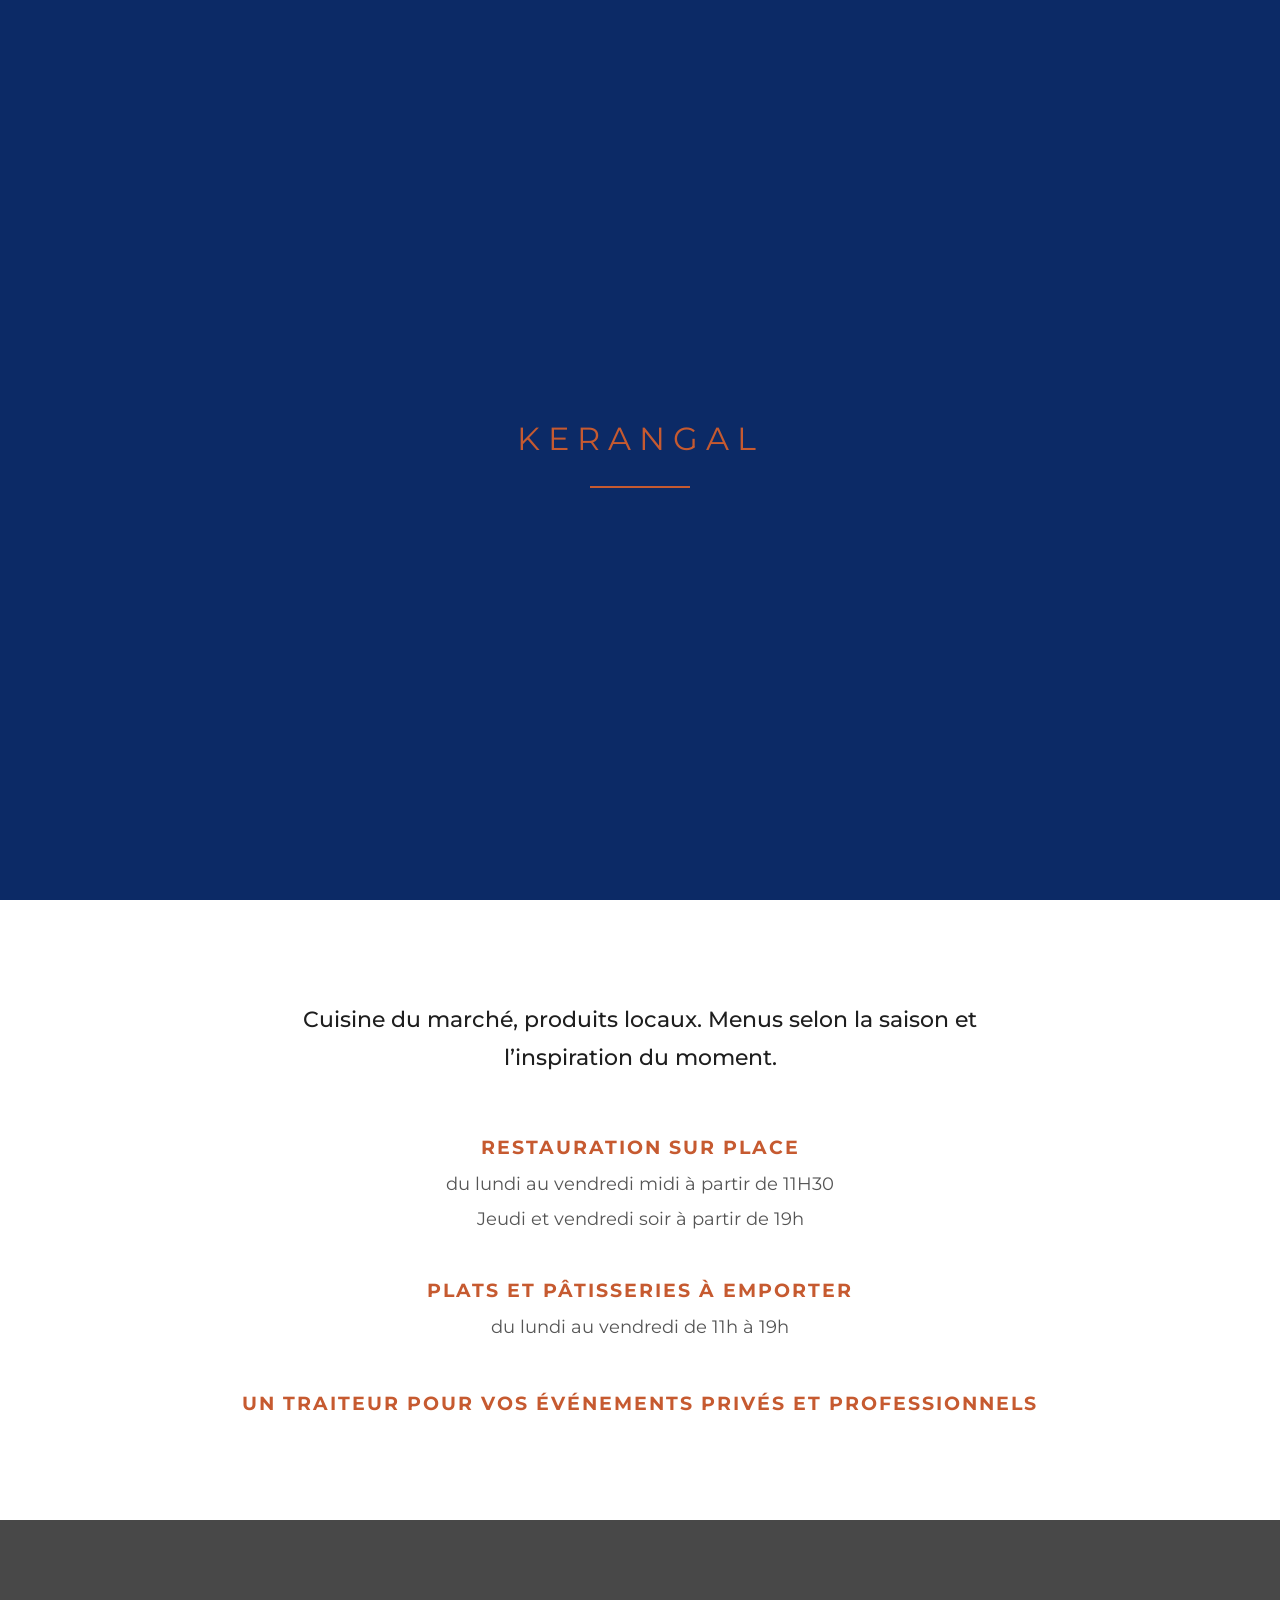
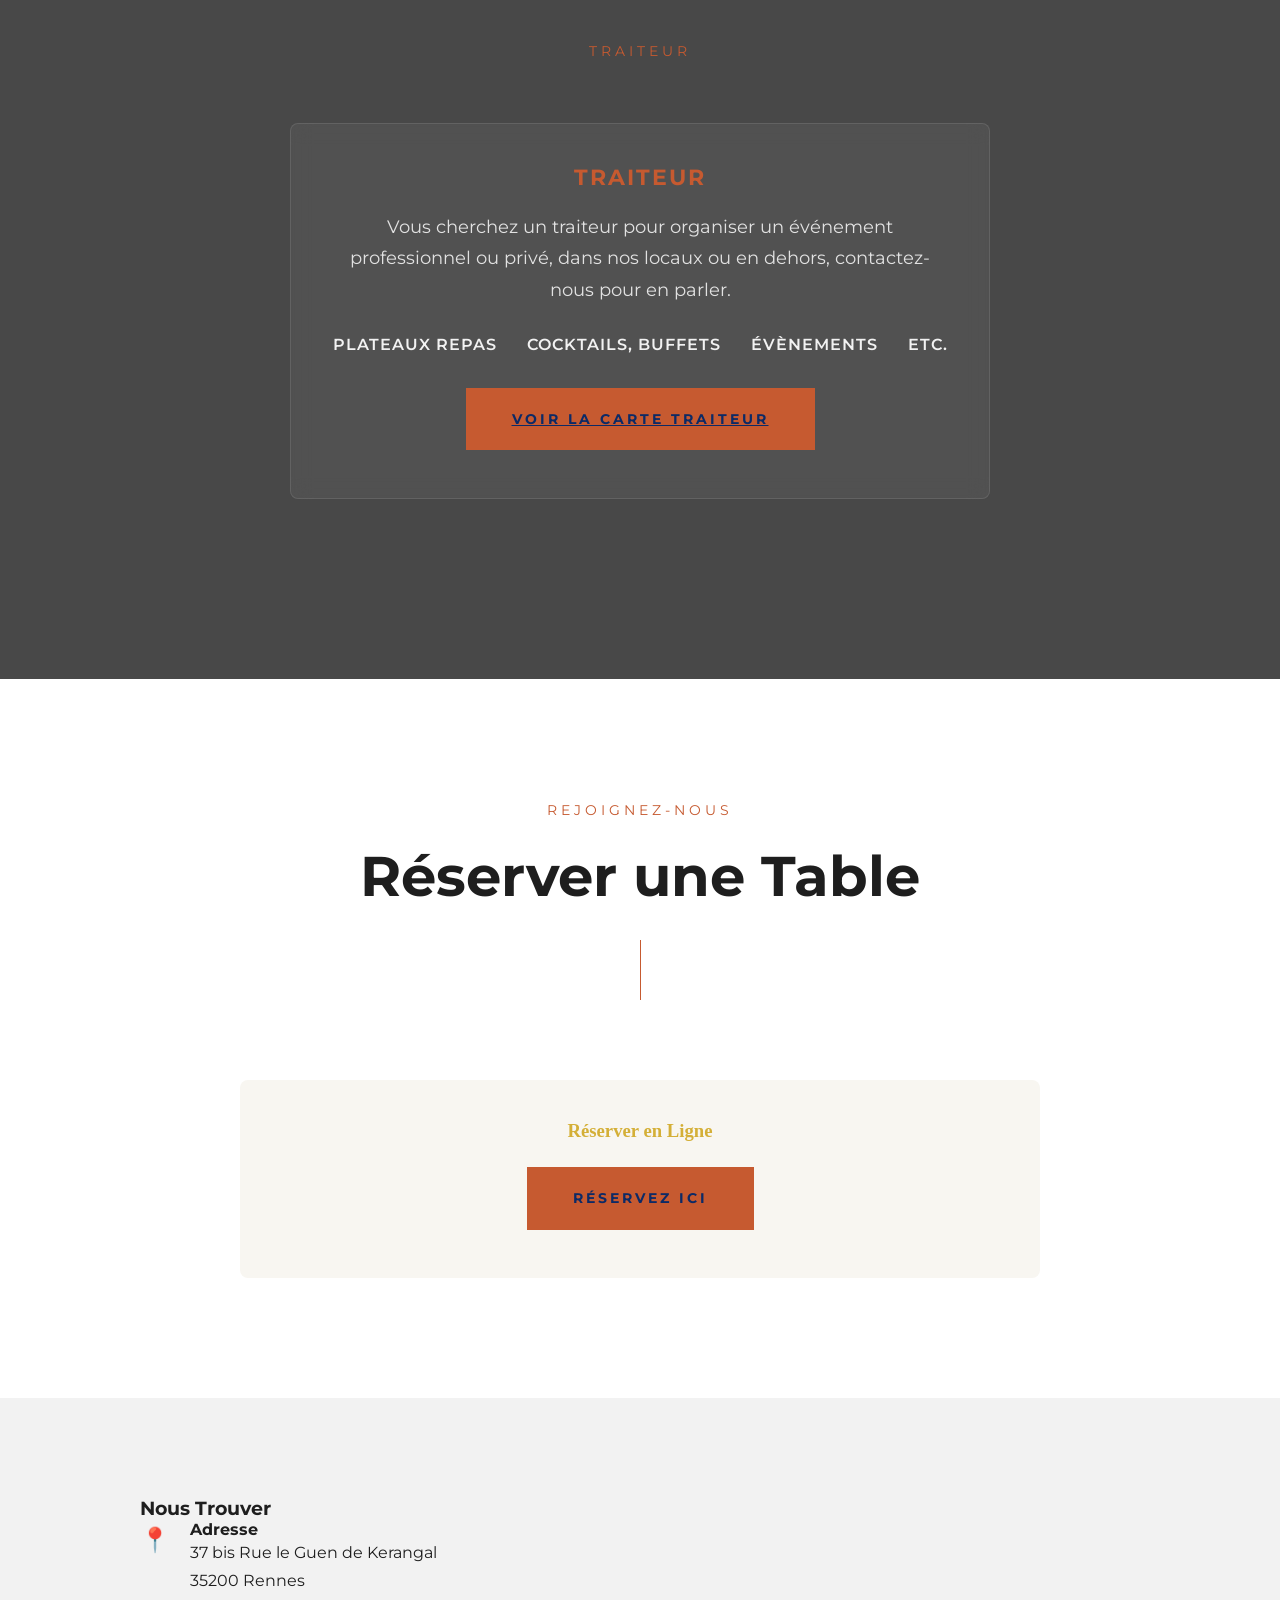
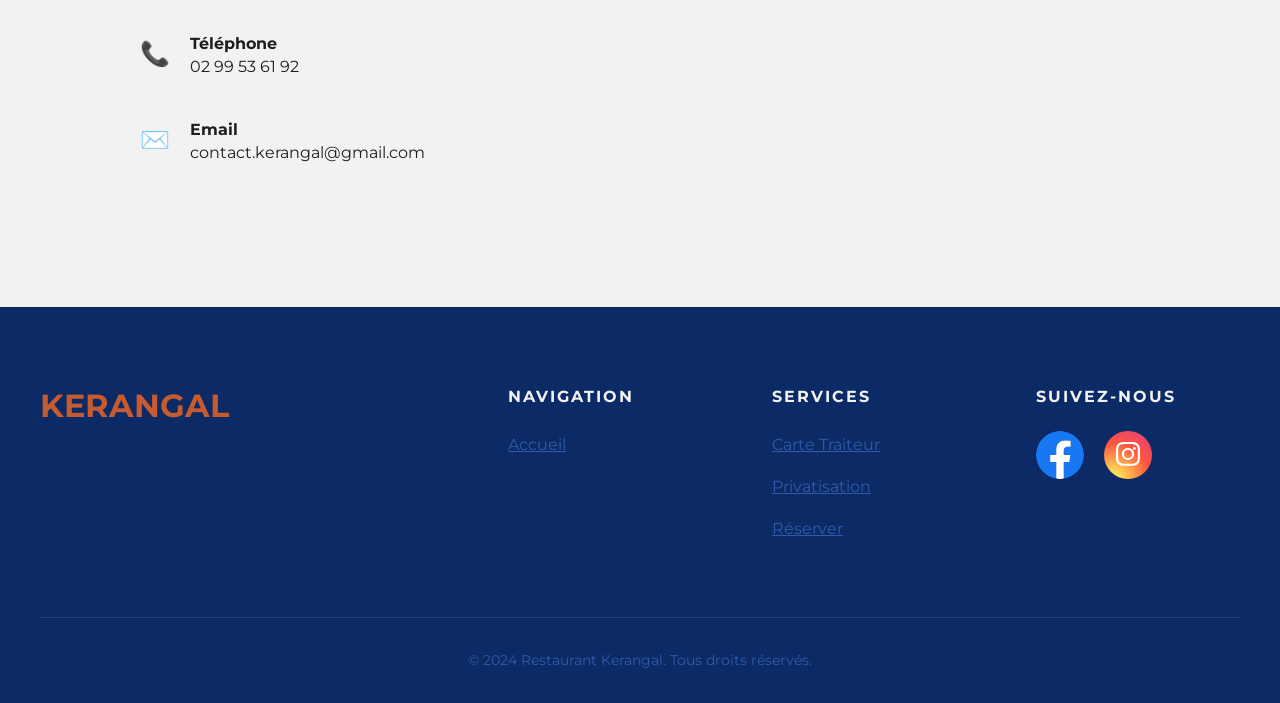
<file: index.html>
<!DOCTYPE html>
<html lang="fr">

<head>
    <meta charset="UTF-8">
    <meta name="viewport" content="width=device-width, initial-scale=1.0">
    <title>Restaurant Kerangal Traiteur</title>
    <link rel="stylesheet" href="css/style.css?v=3">
    <link rel="preconnect" href="https://fonts.googleapis.com">
    <link rel="preconnect" href="https://fonts.gstatic.com" crossorigin>
    <link href="https://fonts.googleapis.com/css2?family=Montserrat:wght@300;400;700&display=swap" rel="stylesheet">
</head>

<body>
    <!-- Preloader -->
    <div class="preloader">
        <div class="loader-content">
            <span class="loader-text">KERANGAL</span>
            <div class="loader-line"></div>
        </div>
    </div>

    <!-- Navigation -->
    <nav class="navbar">
        <div class="container">
            <div class="nav-brand">
                <img src="images/logo.jpg" alt="KERANGAL" class="logo-img">
                <h1 class="logo">KERANGAL</h1>
            </div>
            <button class="nav-toggle" id="navToggle">
                <span></span>
                <span></span>
                <span></span>
            </button>
            <ul class="nav-menu" id="navMenu">
                <li><a href="#accueil">Restaurant</a></li>
                <li><a href="#privatiser">Traiteur</a></li>
                <li><a href="carte-traiteur.html">Carte Traiteur</a></li>
                <li><a href="#reservation" class="nav-cta">Réserver</a></li>
            </ul>
        </div>
    </nav>

    <!-- Hero Section -->
    <section id="accueil" class="hero">
        <div class="hero-overlay"></div>
        <div class="hero-content">
            <h1 class="hero-title">Restaurant Kerangal</h1>
            <div class="hero-contact-info">
                <a href="https://www.instagram.com/kerangal.restaurant/" target="_blank"
                    class="hero-social-link">Instagram</a>
                <span class="separator">|</span>
                <a href="mailto:contact.kerangal@gmail.com" class="hero-contact-link">contact.kerangal@gmail.com</a>
                <span class="separator">|</span>
                <a href="tel:0299536192" class="hero-contact-link">02 99 53 61 92</a>
            </div>
            <a href="#reservation" class="btn btn-primary">Réserver une Table</a>
        </div>
        <div class="hero-scroll">
            <span>Découvrir</span>
            <div class="scroll-icon"></div>
        </div>
    </section>

    <!-- Hours Section -->
    <!-- New Info Section -->
    <section class="info-section">
        <div class="container">
            <div class="info-content">
                <p class="info-lead">Cuisine du marché, produits locaux. Menus selon la saison et l’inspiration du
                    moment.</p>

                <div class="info-block">
                    <h3>Restauration sur place</h3>
                    <p>du lundi au vendredi midi à partir de 11H30</p>
                    <p>Jeudi et vendredi soir à partir de 19h</p>
                </div>

                <div class="info-block">
                    <h3>Plats et pâtisseries à emporter</h3>
                    <p>du lundi au vendredi de 11h à 19h</p>
                </div>

                <p class="info-footer">Un traiteur pour vos événements privés et professionnels</p>
            </div>
        </div>
    </section>



    <!-- Privatization Section -->
    <section id="privatiser" class="privatization">
        <div class="privatization-overlay"></div>
        <div class="container">
            <div class="privatization-content">
                <span class="section-subtitle">Traiteur</span>
                <div class="event-options single">
                    <div class="event-option">
                        <h3>Traiteur</h3>
                        <p>Vous cherchez un traiteur pour organiser un événement professionnel ou privé, dans nos locaux
                            ou en dehors, contactez-nous pour en parler.</p>
                        <ul class="traiteur-list">
                            <li>Plateaux repas</li>
                            <li>Cocktails, buffets</li>
                            <li>Évènements</li>
                            <li>Etc.</li>
                        </ul>
                        <a href="carte-traiteur.html" class="btn btn-primary"
                            style="margin-top: 30px;">Voir la carte traiteur</a>
                    </div>
                </div>
            </div>
        </div>
    </section>

    <!-- Reservation Section -->
    <section id="reservation" class="reservation">
        <div class="container">
            <div class="section-header">
                <span class="section-subtitle">Rejoignez-nous</span>
                <h2 class="section-title">Réserver une Table</h2>
                <div class="section-divider"></div>
            </div>
            <div class="reservation-content">
                <div class="reservation-message"
                    style="text-align: center; padding: 40px; background: #f8f6f1; border-radius: 8px;">
                    <h3 style="color: #d4af37; font-family: 'Playfair Display', serif; margin-bottom: 25px;">Réserver en Ligne</h3>
                    <div>
                        <a href="https://reservation.laddition.com/booking/restauranttraiteurkerangal1" target="_blank" class="btn btn-primary" style="text-decoration: none;">Réservez ici</a>
                    </div>
                </div>
            </div>
        </div>
    </section>

    <!-- Contact Section -->
    <section class="contact">
        <div class="container">
            <div class="contact-grid">
                <div class="contact-info">
                    <h3>Nous Trouver</h3>
                    <div class="contact-item">
                        <div class="contact-icon">📍</div>
                        <div>
                            <h4>Adresse</h4>
                            <p>37 bis Rue le Guen de Kerangal<br>35200 Rennes</p>
                        </div>
                    </div>
                    <div class="contact-item">
                        <div class="contact-icon">📞</div>
                        <div>
                            <h4>Téléphone</h4>
                            <p>02 99 53 61 92</p>
                        </div>
                    </div>
                    <div class="contact-item">
                        <div class="contact-icon">✉️</div>
                        <div>
                            <h4>Email</h4>
                            <p>contact.kerangal@gmail.com</p>
                        </div>
                    </div>
                </div>
                <div class="contact-map">
                    <iframe
                        src="https://maps.google.com/maps?q=37+bis+Rue+le+Guen+de+Kerangal,+35200+Rennes&t=&z=15&ie=UTF8&iwloc=&output=embed"
                        width="100%" height="100%" style="border:0;" allowfullscreen="" loading="lazy"
                        referrerpolicy="no-referrer-when-downgrade"></iframe>
                </div>
            </div>
        </div>
    </section>

    <!-- Footer -->
    <footer class="footer">
        <div class="container">
            <div class="footer-content">
                <div class="footer-section">
                    <h3>KERANGAL</h3>

                </div>
                <div class="footer-section">
                    <h4>Navigation</h4>
                    <ul>
                        <li><a href="#accueil">Accueil</a></li>
                    </ul>
                </div>
                <div class="footer-section">
                    <h4>Services</h4>
                    <ul>
                        <li><a href="carte-traiteur.html">Carte Traiteur</a></li>
                        <li><a href="#privatiser">Privatisation</a></li>
                        <li><a href="#reservation">Réserver</a></li>
                    </ul>
                </div>
                <div class="footer-section">
                    <h4>Suivez-nous</h4>
                    <div class="social-links">
                        <a href="https://www.facebook.com/profile.php?id=61586455091012" target="_blank" rel="noopener" aria-label="Facebook" class="social-link-real">
                            <svg xmlns="http://www.w3.org/2000/svg" width="48" height="48" viewBox="0 0 48 48">
                                <path fill="#1877F2" d="M48 24C48 10.745 37.255 0 24 0S0 10.745 0 24c0 11.979 8.776 21.908 20.25 23.708V30.938h-6.094V24h6.094v-5.288c0-6.014 3.583-9.337 9.065-9.337 2.625 0 5.372.469 5.372.469v5.906h-3.026c-2.981 0-3.912 1.85-3.912 3.75V24h6.656l-1.064 6.938h-5.592v16.77C39.224 45.908 48 35.979 48 24z"/>
                                <path fill="#FFFFFF" d="M33.34 30.938 34.406 24h-6.656v-4.5c0-1.9.931-3.75 3.912-3.75h3.026v-5.906s-2.747-.469-5.372-.469c-5.482 0-9.065 3.323-9.065 9.337V24h-6.094v6.938h6.094v16.77a24.222 24.222 0 0 0 7.5 0V30.938h5.592z"/>
                            </svg>
                        </a>
                        <a href="https://www.instagram.com/kerangal.restaurant.traiteur/" target="_blank" rel="noopener" aria-label="Instagram" class="social-link-real">
                            <svg xmlns="http://www.w3.org/2000/svg" width="48" height="48" viewBox="0 0 48 48">
                                <defs>
                                    <radialGradient id="igGradient" cx="20%" cy="100%" r="150%">
                                        <stop offset="0%" stop-color="#FFDD55"/>
                                        <stop offset="10%" stop-color="#FFDD55"/>
                                        <stop offset="50%" stop-color="#FF543E"/>
                                        <stop offset="100%" stop-color="#C837AB"/>
                                    </radialGradient>
                                </defs>
                                <rect width="48" height="48" rx="13" fill="url(#igGradient)"/>
                                <path fill="#FFFFFF"
                                    d="M24 13.081c3.204 0 3.584.013 4.85.07 3.252.148 4.771 1.691 4.919 4.919.058 1.265.069 1.645.069 4.849 0 3.205-.012 3.584-.069 4.849-.149 3.225-1.664 4.771-4.919 4.919-1.266.058-1.645.07-4.85.07-3.204 0-3.584-.012-4.849-.07-3.259-.149-4.771-1.699-4.919-4.92-.058-1.265-.07-1.644-.07-4.849 0-3.204.013-3.583.07-4.849.149-3.227 1.664-4.771 4.919-4.919 1.266-.057 1.645-.069 4.849-.069zM24 10.918c-3.259 0-3.667.014-4.947.072-4.358.2-6.78 2.618-6.98 6.98-.059 1.281-.073 1.689-.073 4.948 0 3.259.014 3.668.072 4.948.2 4.358 2.618 6.78 6.98 6.98 1.281.058 1.689.072 4.948.072 3.259 0 3.668-.014 4.948-.072 4.354-.2 6.782-2.618 6.979-6.98.059-1.28.073-1.689.073-4.948 0-3.259-.014-3.667-.072-4.947-.196-4.354-2.617-6.78-6.979-6.98-1.281-.059-1.69-.073-4.949-.073zm0 5.838a6.162 6.162 0 1 0 0 12.324 6.162 6.162 0 0 0 0-12.324zM24 27a4 4 0 1 1 0-8 4 4 0 0 1 0 8zm6.406-11.006a1.44 1.44 0 1 0 0 2.88 1.44 1.44 0 0 0 0-2.88z"/>
                            </svg>
                        </a>
                    </div>
                </div>
            </div>
            <div class="footer-bottom">
                <p>&copy; 2024 Restaurant Kerangal. Tous droits réservés.</p>
            </div>
        </div>
    </footer>

    <script src="js/script.js"></script>
</body>

</html>
</file>
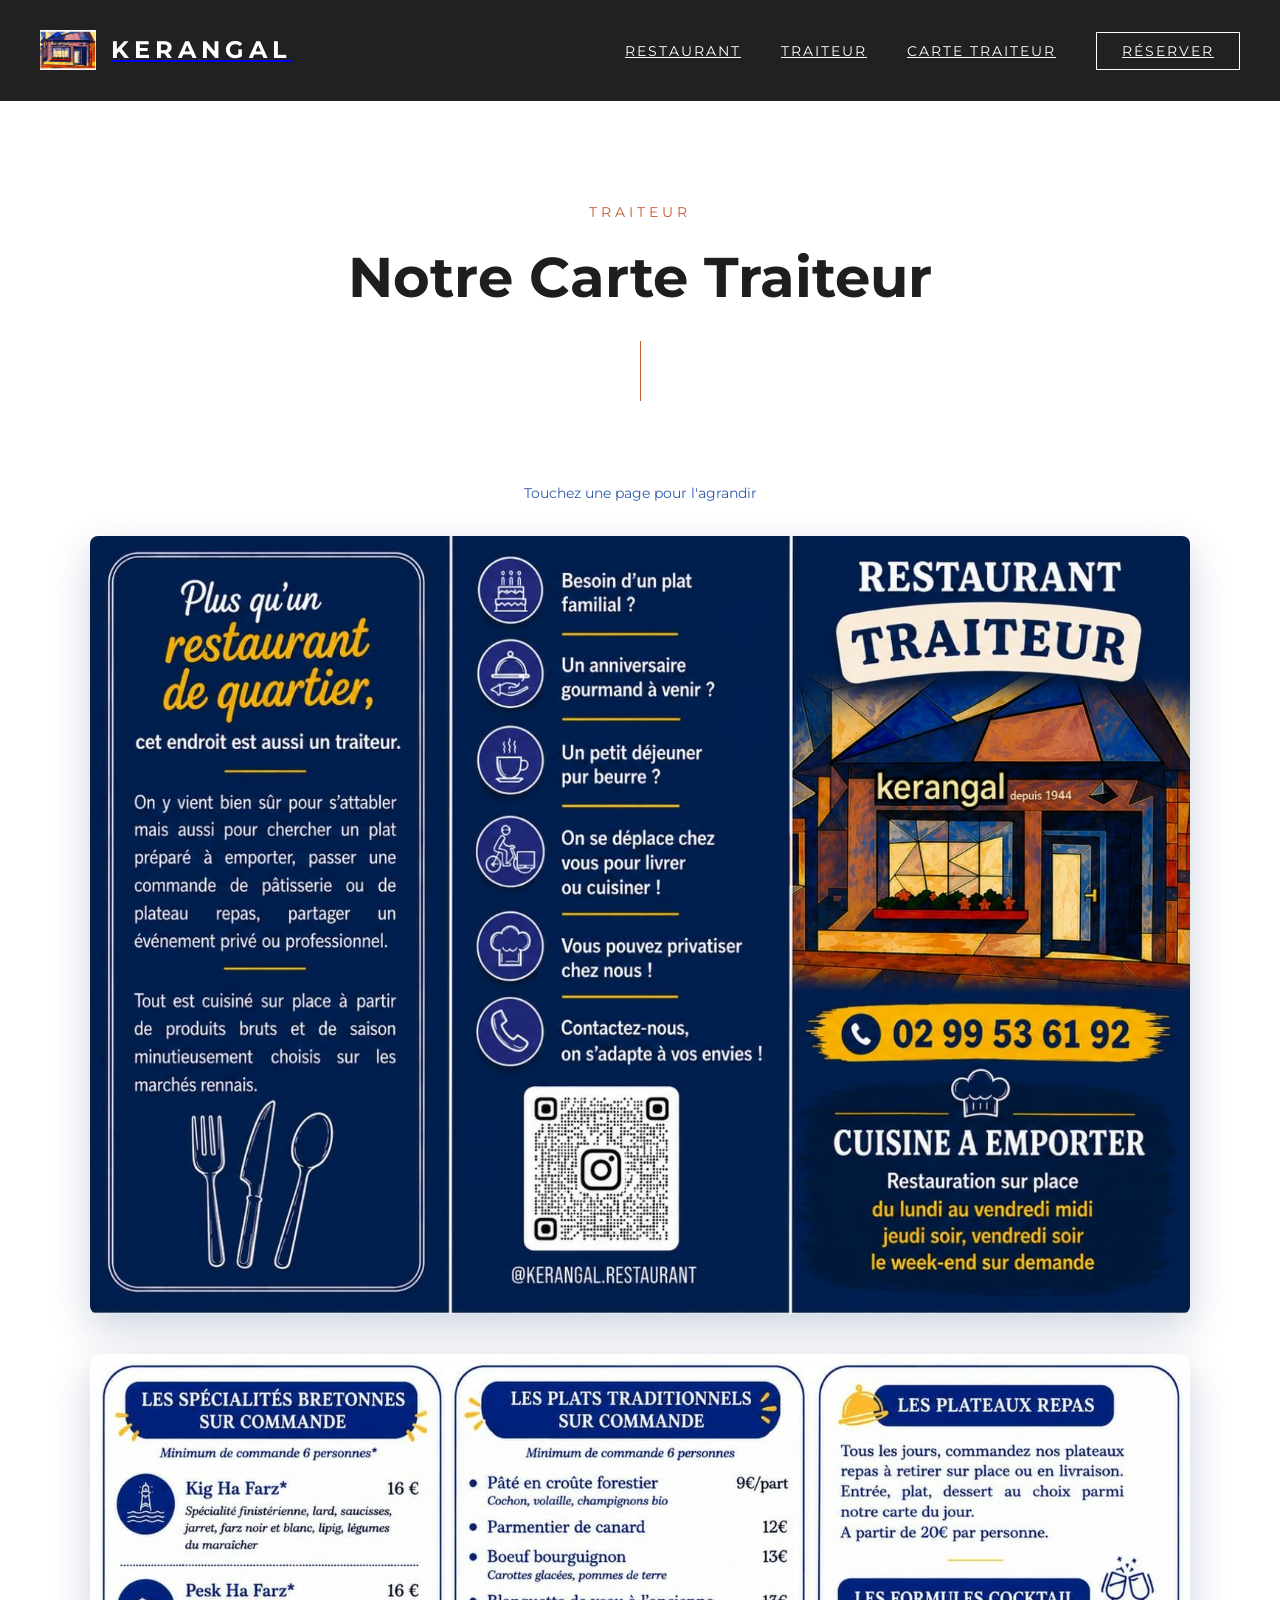
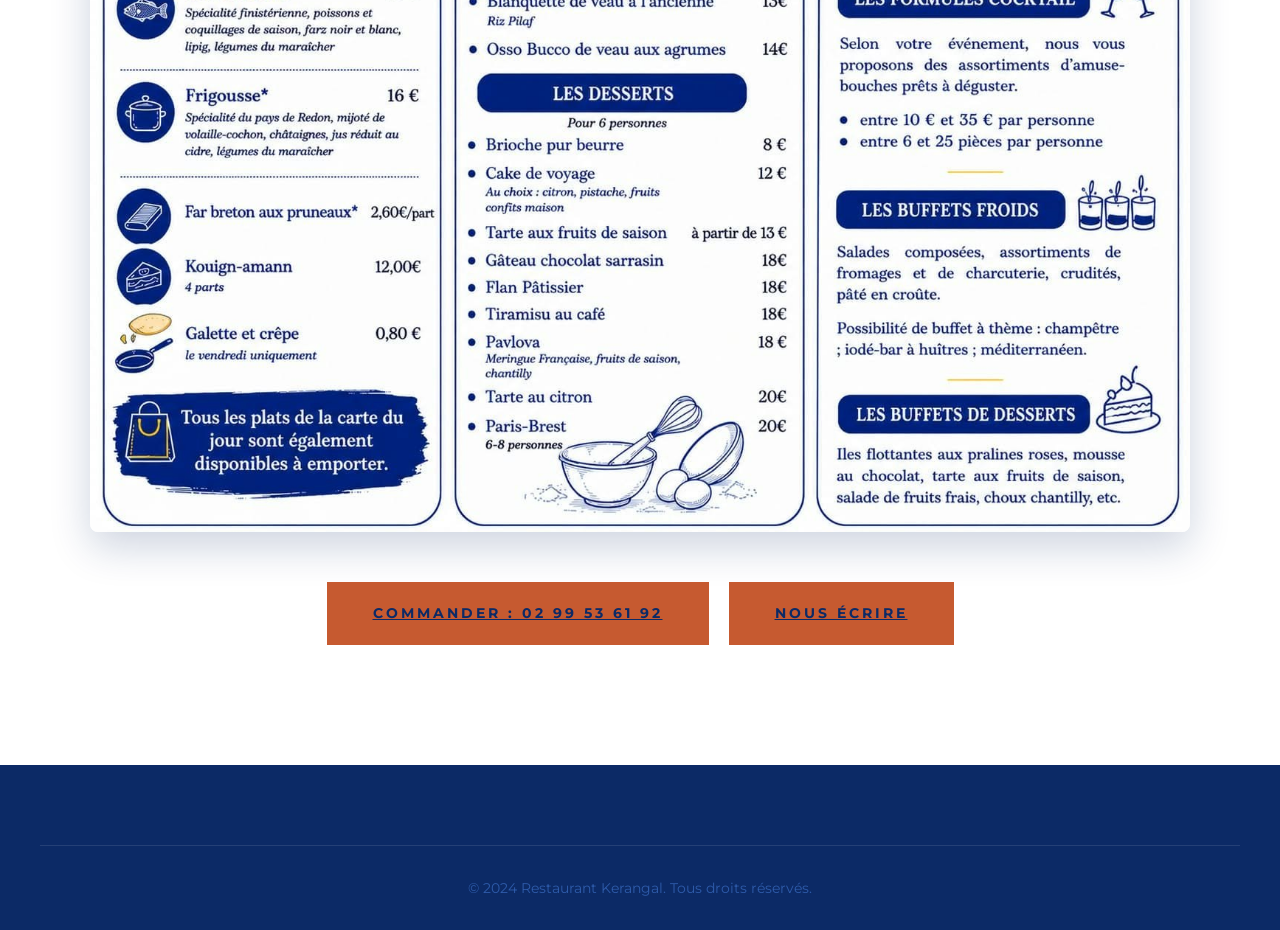
<file: carte-traiteur.html>
<!DOCTYPE html>
<html lang="fr">

<head>
    <meta charset="UTF-8">
    <meta name="viewport" content="width=device-width, initial-scale=1.0">
    <title>Carte Traiteur - Restaurant Kerangal</title>
    <link rel="stylesheet" href="css/style.css?v=3">
    <link rel="preconnect" href="https://fonts.googleapis.com">
    <link rel="preconnect" href="https://fonts.gstatic.com" crossorigin>
    <link href="https://fonts.googleapis.com/css2?family=Montserrat:wght@300;400;700&display=swap" rel="stylesheet">
    <style>
        .carte-pages {
            display: flex;
            flex-direction: column;
            gap: 40px;
            max-width: 1100px;
            margin: 0 auto;
        }

        .carte-pages a {
            display: block;
        }

        .carte-pages img {
            width: 100%;
            height: auto;
            display: block;
            border-radius: 8px;
            box-shadow: 0 15px 40px rgba(12, 42, 102, 0.2);
        }

        .carte-hint {
            text-align: center;
            color: var(--text-gray);
            font-size: 0.9rem;
            margin-bottom: 30px;
        }

        .carte-actions {
            text-align: center;
            margin-top: 50px;
            display: flex;
            gap: 20px;
            justify-content: center;
            flex-wrap: wrap;
        }
    </style>
</head>

<body>
    <!-- Navigation -->
    <nav class="navbar" style="background: rgba(10, 10, 10, 0.9); position: relative;">
        <div class="container">
            <a href="index.html" class="nav-brand">
                <img src="images/logo.jpg" alt="KERANGAL" class="logo-img">
                <span class="logo">KERANGAL</span>
            </a>
            <button class="nav-toggle" id="navToggle" aria-label="Menu">
                <span></span>
                <span></span>
                <span></span>
            </button>
            <ul class="nav-menu" id="navMenu">
                <li><a href="index.html">Restaurant</a></li>
                <li><a href="index.html#privatiser">Traiteur</a></li>
                <li><a href="carte-traiteur.html">Carte Traiteur</a></li>
                <li><a href="index.html#reservation" class="nav-cta">Réserver</a></li>
            </ul>
        </div>
    </nav>

    <!-- Carte Traiteur -->
    <section class="reservation" style="padding-top: 100px;">
        <div class="container">
            <div class="section-header">
                <span class="section-subtitle">Traiteur</span>
                <h2 class="section-title">Notre Carte Traiteur</h2>
                <div class="section-divider"></div>
            </div>
            <p class="carte-hint">Touchez une page pour l'agrandir</p>
            <div class="carte-pages">
                <a href="images/carte_traiteur_1.jpg" target="_blank" rel="noopener">
                    <img src="images/carte_traiteur_1.jpg"
                        alt="Restaurant Kerangal Traiteur : cuisine à emporter, plats familiaux, anniversaires, petits déjeuners, livraison et privatisation. Tél. 02 99 53 61 92">
                </a>
                <a href="images/carte_traiteur_2.jpg" target="_blank" rel="noopener">
                    <img src="images/carte_traiteur_2.jpg"
                        alt="Carte traiteur : spécialités bretonnes, plats traditionnels, desserts, plateaux repas, formules cocktail, buffets froids et buffets de desserts"
                        loading="lazy">
                </a>
            </div>
            <div class="carte-actions">
                <a href="tel:0299536192" class="btn btn-primary">Commander : 02 99 53 61 92</a>
                <a href="mailto:contact.kerangal@gmail.com" class="btn btn-primary">Nous écrire</a>
            </div>
        </div>
    </section>

    <!-- Footer -->
    <footer class="footer">
        <div class="container">
            <div class="footer-bottom">
                <p>&copy; 2024 Restaurant Kerangal. Tous droits réservés.</p>
            </div>
        </div>
    </footer>

    <script src="js/script.js"></script>
</body>

</html>
</file>
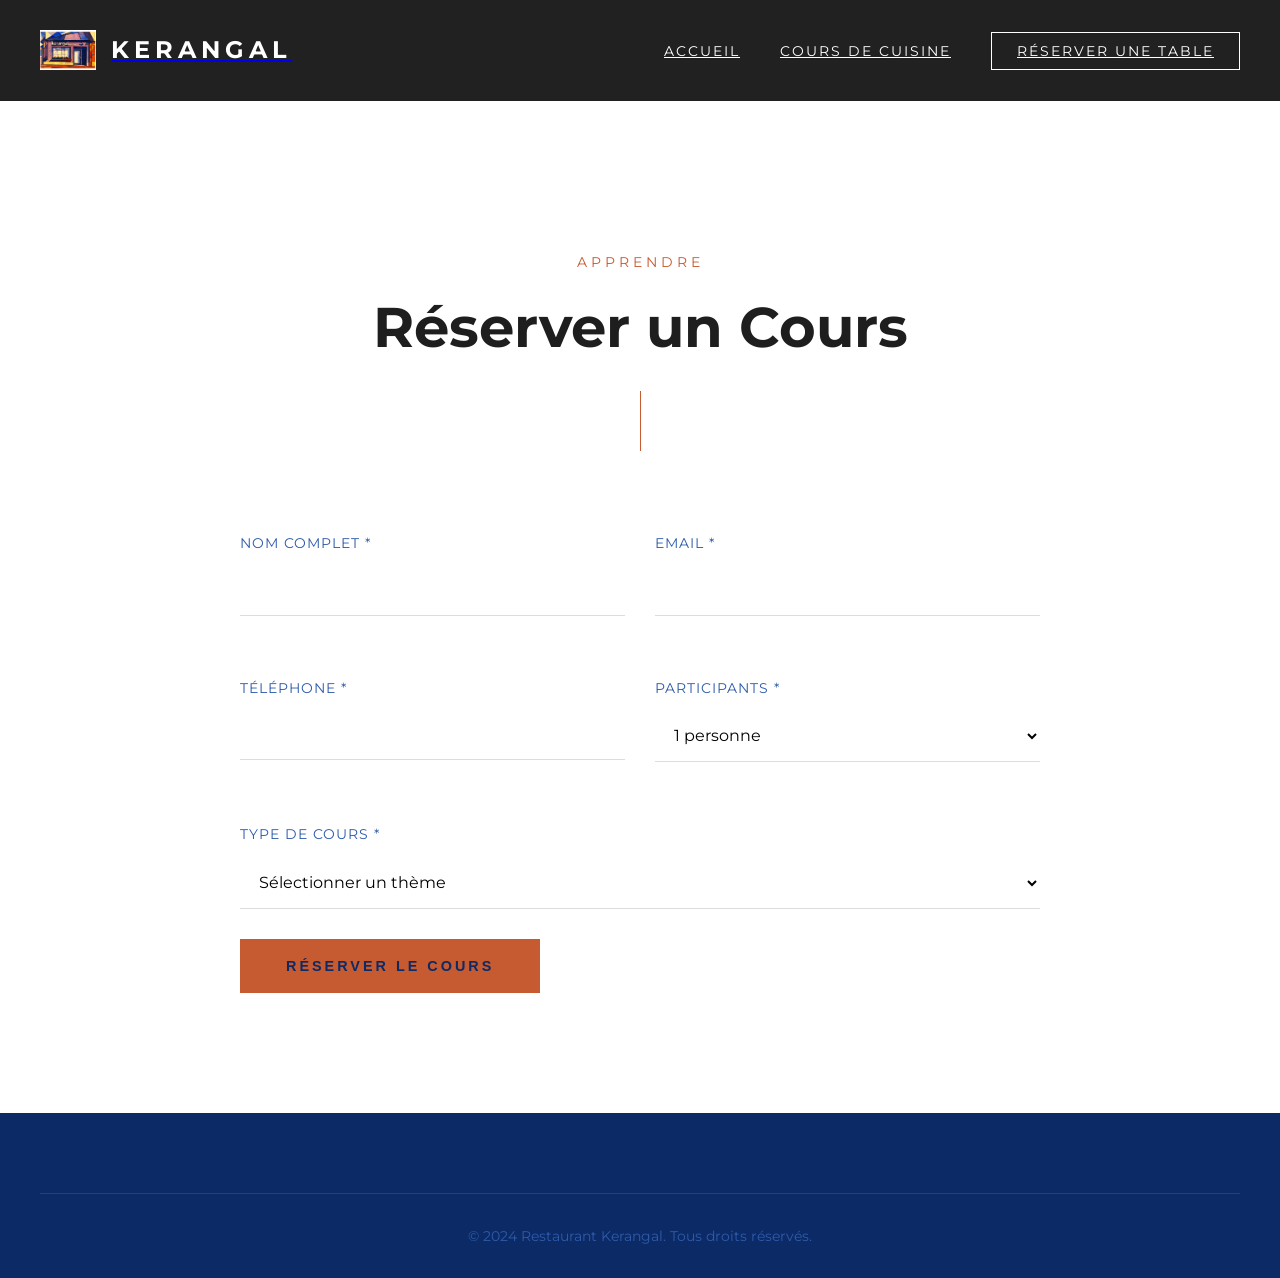
<file: cours.html>
<!DOCTYPE html>
<html lang="fr">

<head>
    <meta charset="UTF-8">
    <meta name="viewport" content="width=device-width, initial-scale=1.0">
    <title>Réserver un Cours - Restaurant Kerangal</title>
    <link rel="stylesheet" href="css/style.css?v=2">
    <link rel="preconnect" href="https://fonts.googleapis.com">
    <link rel="preconnect" href="https://fonts.gstatic.com" crossorigin>
    <link href="https://fonts.googleapis.com/css2?family=Montserrat:wght@300;400;700&display=swap" rel="stylesheet">
    <link href="https://fonts.googleapis.com/css2?family=Playfair+Display:ital,wght@0,400;0,700;1,400&display=swap"
        rel="stylesheet">
</head>

<body>
    <!-- Navigation -->
    <nav class="navbar" style="background: rgba(10, 10, 10, 0.9); position: relative;">
        <div class="container">
            <a href="index.html" class="nav-brand">
                <img src="images/logo.jpg" alt="KERANGAL" class="logo-img">
                <span class="logo">KERANGAL</span>
            </a>
            <ul class="nav-menu" id="navMenu">
                <li><a href="index.html">Accueil</a></li>
                <li><a href="index.html#cours">Cours de Cuisine</a></li>
                <li><a href="index.html#reservation" class="nav-cta">Réserver une Table</a></li>
            </ul>
            <button class="nav-toggle" id="navToggle" aria-label="Menu">
                <span></span>
                <span></span>
                <span></span>
            </button>
        </div>
    </nav>

    <!-- Cours Section -->
    <section class="reservation" style="padding-top: 150px; min-height: 100vh;">
        <div class="container">
            <div class="section-header">
                <span class="section-subtitle">Apprendre</span>
                <h2 class="section-title">Réserver un Cours</h2>
                <div class="section-divider"></div>
            </div>
            <div class="reservation-content">
                <form class="reservation-form" id="coursForm">
                    <div class="form-row">
                        <div class="form-group">
                            <label for="cours-name">Nom Complet *</label>
                            <input type="text" id="cours-name" name="name" required>
                        </div>
                        <div class="form-group">
                            <label for="cours-email">Email *</label>
                            <input type="email" id="cours-email" name="email" required>
                        </div>
                    </div>
                    <div class="form-row">
                        <div class="form-group">
                            <label for="cours-phone">Téléphone *</label>
                            <input type="tel" id="cours-phone" name="phone" required>
                        </div>
                        <div class="form-group">
                            <label for="cours-participants">Participants *</label>
                            <select id="cours-participants" name="participants" required>
                                <option value="1">1 personne</option>
                                <option value="2">2 personnes</option>
                                <option value="3">3 personnes</option>
                                <option value="4">4 personnes</option>
                            </select>
                        </div>
                    </div>
                    <div class="form-group">
                        <label for="cours-type">Type de Cours *</label>
                        <select id="cours-type" name="type" required>
                            <option value="">Sélectionner un thème</option>
                            <option value="patisserie">Pâtisserie Française</option>
                            <option value="saison">Cuisine de Saison</option>
                            <option value="regional">Plats Régionaux</option>
                            <option value="techniques">Techniques de Chef</option>
                        </select>
                    </div>
                    <button type="submit" class="btn btn-primary btn-full">Réserver le Cours</button>
                </form>
                <div class="reservation-success" id="coursSuccess">
                    <div class="success-icon">👨‍🍳</div>
                    <h3>C'est noté !</h3>
                    <p>Merci pour votre inscription. Nous vous contacterons pour confirmer la date et les détails du
                        cours.</p>
                    <a href="index.html" class="btn btn-secondary">Retour à l'Accueil</a>
                </div>
            </div>
        </div>
    </section>

    <!-- Footer -->
    <footer class="footer">
        <div class="container">
            <div class="footer-bottom">
                <p>&copy; 2024 Restaurant Kerangal. Tous droits réservés.</p>
            </div>
        </div>
    </footer>

    <script src="js/script.js"></script>
</body>

</html>
</file>
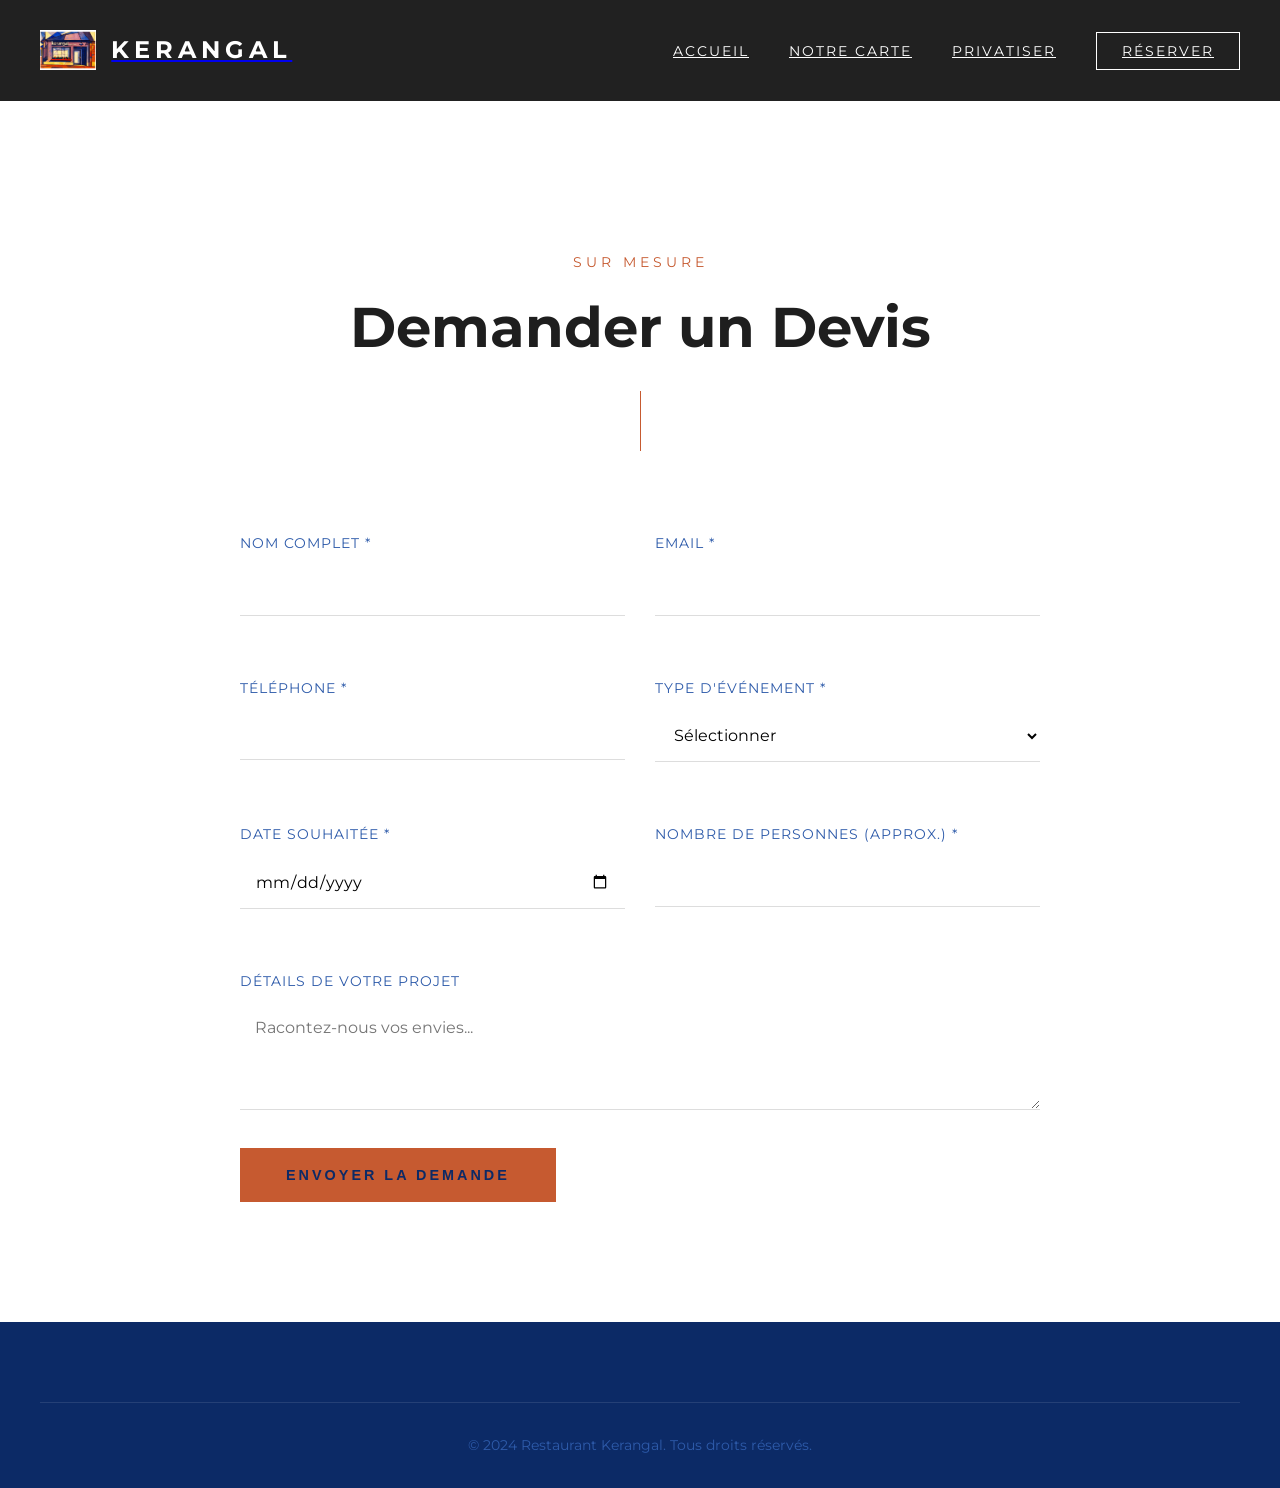
<file: devis.html>
<!DOCTYPE html>
<html lang="fr">

<head>
    <meta charset="UTF-8">
    <meta name="viewport" content="width=device-width, initial-scale=1.0">
    <title>Demander un Devis - Restaurant Kerangal</title>
    <link rel="stylesheet" href="css/style.css?v=2">
    <link rel="preconnect" href="https://fonts.googleapis.com">
    <link rel="preconnect" href="https://fonts.gstatic.com" crossorigin>
    <link href="https://fonts.googleapis.com/css2?family=Montserrat:wght@300;400;700&display=swap" rel="stylesheet">
    <link href="https://fonts.googleapis.com/css2?family=Playfair+Display:ital,wght@0,400;0,700;1,400&display=swap"
        rel="stylesheet">
</head>

<body>
    <!-- Navigation -->
    <nav class="navbar" style="background: rgba(10, 10, 10, 0.9); position: relative;">
        <div class="container">
            <a href="index.html" class="nav-brand">
                <img src="images/logo.jpg" alt="KERANGAL" class="logo-img">
                <span class="logo">KERANGAL</span>
            </a>
            <ul class="nav-menu" id="navMenu">
                <li><a href="index.html">Accueil</a></li>
                <li><a href="index.html#menu">Notre Carte</a></li>
                <li><a href="index.html#privatiser">Privatiser</a></li>
                <li><a href="index.html#reservation" class="nav-cta">Réserver</a></li>
            </ul>
            <button class="nav-toggle" id="navToggle" aria-label="Menu">
                <span></span>
                <span></span>
                <span></span>
            </button>
        </div>
    </nav>

    <!-- Devis Section -->
    <section class="reservation" style="padding-top: 150px; min-height: 100vh;">
        <div class="container">
            <div class="section-header">
                <span class="section-subtitle">Sur Mesure</span>
                <h2 class="section-title">Demander un Devis</h2>
                <div class="section-divider"></div>
            </div>
            <div class="reservation-content">
                <form class="reservation-form" id="devisForm">
                    <div class="form-row">
                        <div class="form-group">
                            <label for="devis-name">Nom Complet *</label>
                            <input type="text" id="devis-name" name="name" required>
                        </div>
                        <div class="form-group">
                            <label for="devis-email">Email *</label>
                            <input type="email" id="devis-email" name="email" required>
                        </div>
                    </div>
                    <div class="form-row">
                        <div class="form-group">
                            <label for="devis-phone">Téléphone *</label>
                            <input type="tel" id="devis-phone" name="phone" required>
                        </div>
                        <div class="form-group">
                            <label for="devis-type">Type d'Événement *</label>
                            <select id="devis-type" name="type" required>
                                <option value="">Sélectionner</option>
                                <option value="mariage">Mariage</option>
                                <option value="corporate">Événement Corporate</option>
                                <option value="anniversaire">Anniversaire</option>
                                <option value="cocktail">Cocktail</option>
                                <option value="autre">Autre</option>
                            </select>
                        </div>
                    </div>
                    <div class="form-row">
                        <div class="form-group">
                            <label for="devis-date">Date Souhaitée *</label>
                            <input type="date" id="devis-date" name="date" required>
                        </div>
                        <div class="form-group">
                            <label for="devis-guests">Nombre de Personnes (Approx.) *</label>
                            <input type="number" id="devis-guests" name="guests" min="10" required>
                        </div>
                    </div>
                    <div class="form-group">
                        <label for="devis-message">Détails de votre projet</label>
                        <textarea id="devis-message" name="message" rows="4"
                            placeholder="Racontez-nous vos envies..."></textarea>
                    </div>
                    <button type="submit" class="btn btn-primary btn-full">Envoyer la Demande</button>
                </form>
                <div class="reservation-success" id="devisSuccess">
                    <div class="success-icon">✨</div>
                    <h3>Merci !</h3>
                    <p>Nous avons bien reçu votre demande. Notre équipe vous contactera très prochainement pour
                        organiser votre événement.</p>
                    <a href="index.html" class="btn btn-secondary">Retour à l'Accueil</a>
                </div>
            </div>
        </div>
    </section>

    <!-- Footer -->
    <footer class="footer">
        <div class="container">
            <div class="footer-bottom">
                <p>&copy; 2024 Restaurant Kerangal. Tous droits réservés.</p>
            </div>
        </div>
    </footer>

    <script src="js/script.js"></script>
</body>

</html>
</file>
<file: css/style.css>
/* ============================================
   VARIABLES & RESET
   ============================================ */
:root {
    /* User Palette Definition */
    --color-deep-blue: #0C2A66;
    /* Background Main */
    --color-medium-blue: #2E5BAA;
    /* Sections, Secondary Buttons */
    --color-light-blue: #7DA4D6;
    /* Details, Hover */
    --color-lavender: #A68CB5;
    /* Soft Accents */
    --color-burnt-orange: #C65A30;
    /* CTA */
    --color-warm-beige: #E9D79B;
    /* Soft Backgrounds */
    --color-black-gray: #1E1E1E;
    /* Text */
    --color-soft-white: #F2F2F2;
    /* Clean Backgrounds/Text */

    /* Semantic Mapping */
    --primary-color: var(--color-burnt-orange);
    --primary-dark: var(--color-medium-blue);
    /* Using Medium Blue for interaction states */
    --secondary-color: var(--color-deep-blue);

    --accent-color: var(--color-lavender);

    --bg-dark: var(--color-deep-blue);
    --bg-light: var(--color-soft-white);
    --bg-alt: var(--color-warm-beige);

    --text-dark: var(--color-black-gray);
    --text-light: var(--color-soft-white);
    --text-gray: var(--color-medium-blue);
    /* Using Medium Blue for better contrast than Light Blue */

    --border-light: rgba(242, 242, 242, 0.2);
    --border-dark: rgba(30, 30, 30, 0.1);

    /* Typography */
    --font-heading: 'Montserrat', sans-serif;
    --font-body: 'Montserrat', sans-serif;

    /* Spacing */
    --container-width: 1400px;
    --section-padding: 120px;

    /* Transitions */
    --transition-fast: 0.3s cubic-bezier(0.25, 0.46, 0.45, 0.94);
    --transition-smooth: 0.6s cubic-bezier(0.16, 1, 0.3, 1);
}

* {
    margin: 0;
    padding: 0;
    box-sizing: border-box;
}

html {
    scroll-behavior: smooth;
    font-size: 16px;
}

body {
    font-family: var(--font-body);
    color: var(--text-dark);
    background-color: var(--bg-light);
    line-height: 1.7;
    overflow-x: hidden;
    -webkit-font-smoothing: antialiased;
}

/* ============================================
   PRELOADER
   ============================================ */
.preloader {
    position: fixed;
    top: 0;
    left: 0;
    width: 100%;
    height: 100%;
    background: var(--secondary-color);
    z-index: 9999;
    display: flex;
    justify-content: center;
    align-items: center;
    transition: opacity 0.8s ease, visibility 0.8s ease;
}

.preloader.hidden {
    opacity: 0;
    visibility: hidden;
}

.loader-content {
    text-align: center;
    position: relative;
}

.loader-text {
    font-family: var(--font-heading);
    font-size: 2rem;
    color: var(--primary-color);
    letter-spacing: 8px;
    display: block;
    margin-bottom: 20px;
    opacity: 0;
    animation: fadeInUp 1s ease forwards;
}

.loader-line {
    width: 0;
    height: 2px;
    background: var(--primary-color);
    margin: 0 auto;
    animation: lineGrow 1.5s ease forwards 0.5s;
}

@keyframes lineGrow {
    to {
        width: 100px;
    }
}

/* ============================================
   TYPOGRAPHY & UTILITIES
   ============================================ */
h1,
h2,
h3,
h4,
h5,
h6 {
    font-family: var(--font-heading);
    font-weight: 700;
    line-height: 1.2;
}

.container {
    max-width: var(--container-width);
    margin: 0 auto;
    padding: 0 40px;
}

.btn {
    display: inline-block;
    padding: 18px 45px;
    font-size: 0.9rem;
    font-weight: 700;
    text-transform: uppercase;
    letter-spacing: 3px;
    border: 1px solid transparent;
    cursor: pointer;
    transition: var(--transition-smooth);
    position: relative;
    overflow: hidden;
    z-index: 1;
}

.btn-primary {
    background: var(--primary-color);
    color: var(--secondary-color);
}

.btn-primary::before {
    content: '';
    position: absolute;
    top: 0;
    left: 0;
    width: 0;
    height: 100%;
    background: var(--text-light);
    transition: var(--transition-smooth);
    z-index: -1;
}

.btn-primary:hover {
    color: var(--secondary-color);
    border-color: var(--primary-color);
}

.btn-primary:hover::before {
    width: 100%;
}

.btn-secondary {
    background: transparent;
    color: var(--primary-color);
    border-color: var(--primary-color);
}

.btn-secondary:hover {
    background: var(--primary-color);
    color: var(--secondary-color);
}

.section-header {
    text-align: center;
    margin-bottom: 80px;
}

.section-subtitle {
    display: block;
    font-size: 0.85rem;
    color: var(--primary-color);
    text-transform: uppercase;
    letter-spacing: 4px;
    margin-bottom: 20px;
}

.section-title {
    font-size: 3.5rem;
    color: var(--text-dark);
}

.section-divider {
    width: 1px;
    height: 60px;
    background: var(--primary-color);
    margin: 30px auto 0;
}

/* ============================================
   NAVIGATION
   ============================================ */
.navbar {
    position: fixed;
    top: 0;
    left: 0;
    right: 0;
    padding: 30px 0;
    z-index: 1000;
    transition: all 0.4s ease;
    transition: all 0.4s ease;
    /* mix-blend-mode: difference; REMOVED */
    color: #fff;
}

.navbar.scrolled {
    padding: 15px 0;
    background: rgba(10, 10, 10, 0.9);
    backdrop-filter: blur(10px);
    background: rgba(10, 10, 10, 0.9);
    backdrop-filter: blur(10px);
    /* mix-blend-mode: normal; REMOVED */
}

.navbar .container {
    display: flex;
    justify-content: space-between;
    align-items: center;
}

.nav-brand {
    display: flex;
    align-items: center;
    gap: 15px;
}

.logo-img {
    height: 40px;
    /* filter: invert(1); REMOVED */
    /* Make logo white for dark bg */
}

.navbar.scrolled .logo-img {
    filter: none;
    /* Restore original gold/black if needed, or keep white */
}

.logo {
    font-size: 1.5rem;
    letter-spacing: 5px;
    font-weight: 700;
    color: #fff;
    /* Always white due to blend mode or dark bg */
}

.nav-menu {
    display: flex;
    list-style: none;
    gap: 40px;
}

.nav-menu a {
    font-size: 0.85rem;
    text-transform: uppercase;
    letter-spacing: 2px;
    color: #fff;
    position: relative;
    padding-bottom: 5px;
    transition: var(--transition-fast);
}

.nav-menu a::after {
    content: '';
    position: absolute;
    bottom: 0;
    left: 0;
    width: 0;
    height: 1px;
    background: var(--primary-color);
    transition: var(--transition-smooth);
}

.nav-menu a:hover::after,
.nav-menu a.active::after {
    width: 100%;
}

.nav-cta {
    border: 1px solid #fff;
    padding: 10px 25px !important;
}

.nav-cta:hover {
    background: #fff;
    color: #000 !important;
}

.nav-toggle {
    display: none;
    flex-direction: column;
    gap: 6px;
    background: none;
    border: none;
    cursor: pointer;
}

.nav-toggle span {
    width: 30px;
    height: 2px;
    background: #fff;
    transition: var(--transition-fast);
}

/* ============================================
   HERO SECTION
   ============================================ */
.hero {
    height: 100vh;
    position: relative;
    overflow: hidden;
    display: flex;
    align-items: center;
    justify-content: center;
    text-align: center;
    background-color: var(--secondary-color);
}

.hero::before {
    content: '';
    position: absolute;
    top: 0;
    left: 0;
    width: 100%;
    height: 100%;
    background: url('../images/hero_plats.jpg') no-repeat center center;
    background-size: cover;
    opacity: 0.85;
    transform: scale(1.1);
    animation: zoomSlow 20s infinite alternate;
}

@keyframes zoomSlow {
    to {
        transform: scale(1);
    }
}

.hero-overlay {
    position: absolute;
    top: 0;
    left: 0;
    width: 100%;
    height: 100%;
    background: linear-gradient(to bottom, rgba(0, 0, 0, 0.1), rgba(0, 0, 0, 0.4));
}

.hero-content {
    position: relative;
    z-index: 2;
    color: var(--text-light);
    max-width: 900px;
    padding: 0 20px;
}

.hero-subtitle {
    font-size: 1.2rem;
    letter-spacing: 6px;
    color: var(--primary-color);
    margin-bottom: 30px;
    opacity: 0;
    animation: fadeInUp 1s ease 1s forwards;
}

.hero-title {
    font-size: 7rem;
    font-weight: 700;
    letter-spacing: 15px;
    margin-bottom: 30px;
    line-height: 1;
    opacity: 0;
    animation: fadeInUp 1s ease 1.2s forwards;
    text-shadow: 0 10px 30px rgba(0, 0, 0, 0.5);
    text-transform: none;
}

.hero-contact-info {
    display: flex;
    justify-content: center;
    align-items: center;
    gap: 15px;
    margin-bottom: 40px;
    opacity: 0;
    animation: fadeInUp 1s ease 1.3s forwards;
    flex-wrap: wrap;
}

.hero-social-link,
.hero-contact-link,
.separator {
    font-size: 1.1rem;
    color: var(--text-light);
    text-decoration: none;
    letter-spacing: 1px;
    font-weight: 500;
}

.hero-social-link:hover,
.hero-contact-link:hover {
    color: var(--primary-color);
    transition: var(--transition-fast);
}

.separator {
    color: var(--primary-color);
}

.hero-description {
    font-size: 1.5rem;
    font-weight: 300;
    margin-bottom: 50px;
    opacity: 0;
    animation: fadeInUp 1s ease 1.4s forwards;
}

.hero-scroll {
    position: absolute;
    bottom: 50px;
    left: 50%;
    transform: translateX(-50%);
    z-index: 2;
    color: var(--text-light);
    display: flex;
    flex-direction: column;
    align-items: center;
    gap: 15px;
    opacity: 0;
    animation: fadeIn 1s ease 2s forwards;
}

.hero-scroll span {
    font-size: 0.8rem;
    letter-spacing: 3px;
    text-transform: uppercase;
}

.scroll-icon {
    width: 1px;
    height: 60px;
    background: rgba(255, 255, 255, 0.3);
    position: relative;
    overflow: hidden;
}

.scroll-icon::after {
    content: '';
    position: absolute;
    top: 0;
    left: 0;
    width: 100%;
    height: 50%;
    background: var(--primary-color);
    animation: scrollDown 2s infinite;
}

@keyframes scrollDown {
    0% {
        transform: translateY(-100%);
    }

    100% {
        transform: translateY(200%);
    }

}

/* ============================================
   INFO SECTION (New)
   ============================================ */
.info-section {
    padding: 100px 0;
    background: #fff;
    text-align: center;
}

.info-content {
    max-width: 800px;
    margin: 0 auto;
    display: flex;
    flex-direction: column;
    gap: 40px;
}

.info-lead {
    font-size: 1.4rem;
    font-weight: 500;
    color: var(--text-dark);
    margin-bottom: 20px;
}

.info-block h3 {
    font-size: 1.2rem;
    color: var(--primary-color);
    text-transform: uppercase;
    letter-spacing: 2px;
    margin-bottom: 10px;
}

.info-block p {
    font-size: 1.1rem;
    color: #555;
    margin-bottom: 5px;
}

.info-footer {
    font-size: 1.2rem;
    color: var(--primary-color);
    font-weight: 700;
    text-transform: uppercase;
    letter-spacing: 2px;
}

/* ============================================
   HOURS BANNER
   ============================================ */
.hours-banner {
    background: var(--secondary-color);
    color: var(--text-light);
    padding: 60px 0;
    position: relative;
    z-index: 10;
}

.hours-content {
    display: flex;
    justify-content: space-between;
    align-items: center;
}

.hours-content h3 {
    font-size: 1.5rem;
    color: var(--primary-color);
    letter-spacing: 2px;
}

.hours-grid {
    display: flex;
    gap: 60px;
}

.hours-item {
    display: flex;
    flex-direction: column;
}

.hours-item .day {
    font-size: 0.9rem;
    text-transform: uppercase;
    letter-spacing: 1px;
    margin-bottom: 5px;
    color: var(--text-gray);
}

.hours-item .time {
    font-size: 1.1rem;
    font-family: var(--font-heading);
}

/* ============================================
   ABOUT SECTION
   ============================================ */
.about {
    padding: var(--section-padding) 0;
    background: var(--bg-light);
}

.about-content {
    display: grid;
    grid-template-columns: 1fr 1fr;
    gap: 100px;
    align-items: center;
}

.about-text p {
    margin-bottom: 30px;
    font-size: 1.1rem;
    color: #444;
}

.about-intro {
    font-size: 1.3rem !important;
    color: var(--text-dark) !important;
    font-weight: 400;
}

.about-image {
    position: relative;
}

.about-image::before {
    content: '';
    position: absolute;
    top: -20px;
    left: -20px;
    width: 100%;
    height: 100%;
    border: 1px solid var(--primary-color);
    z-index: 0;
    transition: var(--transition-smooth);
}

.about-image:hover::before {
    transform: translate(10px, 10px);
}

.about-image img {
    width: 100%;
    height: 600px;
    object-fit: cover;
    position: relative;
    z-index: 1;
    box-shadow: 0 20px 50px rgba(0, 0, 0, 0.1);
}

/* ============================================
   MENU SECTION
   ============================================ */
.menu {
    padding: var(--section-padding) 0;
    background: #fff;
}

.menu-categories {
    display: flex;
    justify-content: center;
    gap: 40px;
    margin-bottom: 80px;
}

.menu-btn {
    background: none;
    border: none;
    font-family: var(--font-heading);
    font-size: 1.5rem;
    color: var(--text-gray);
    cursor: pointer;
    transition: var(--transition-fast);
    position: relative;
}

.menu-btn.active,
.menu-btn:hover {
    color: var(--text-dark);
}

.menu-btn.active::after {
    content: '';
    position: absolute;
    bottom: -10px;
    left: 50%;
    transform: translateX(-50%);
    width: 30px;
    height: 2px;
    background: var(--primary-color);
}

.menu-content {
    max-width: 1000px;
    margin: 0 auto;
}

.menu-category {
    display: none;
    animation: fadeIn 0.6s ease;
}

.menu-category.active {
    display: block;
}

.menu-item {
    display: flex;
    justify-content: space-between;
    align-items: flex-start;
    margin-bottom: 40px;
    padding-bottom: 40px;
    border-bottom: 1px solid rgba(0, 0, 0, 0.05);
}

.menu-item:last-child {
    border-bottom: none;
}

.menu-item-header {
    flex: 1;
}

.menu-item h3 {
    font-size: 1.4rem;
    margin-bottom: 10px;
    color: var(--text-dark);
}

.menu-item-description {
    font-size: 1rem;
    color: var(--text-gray);
    font-style: italic;
}

.price {
    font-family: var(--font-heading);
    font-size: 1.4rem;
    color: var(--primary-color);
    margin-left: 40px;
}

.wine-section-title {
    font-size: 2rem;
    text-align: center;
    margin: 60px 0 40px;
    color: var(--text-dark);
}

/* ============================================
   GALLERY SECTION
   ============================================ */
.gallery {
    padding: 0;
    background: var(--secondary-color);
}

.gallery .container {
    max-width: 100%;
    padding: 0;
}

.gallery .section-header {
    padding-top: 100px;
    margin-bottom: 60px;
}

.gallery .section-title {
    color: var(--text-light);
}

.gallery-grid {
    display: grid;
    grid-template-columns: repeat(4, 1fr);
    gap: 0;
}

.gallery-item {
    height: 400px;
    position: relative;
    overflow: hidden;
    cursor: pointer;
}

.gallery-item img {
    width: 100%;
    height: 100%;
    object-fit: cover;
    transition: transform 0.8s ease;
}

.gallery-item:hover img {
    transform: scale(1.1);
}

.gallery-item::after {
    content: '';
    position: absolute;
    top: 0;
    left: 0;
    width: 100%;
    height: 100%;
    background: rgba(0, 0, 0, 0.3);
    opacity: 0;
    transition: opacity 0.4s ease;
}

.gallery-item:hover::after {
    opacity: 1;
}

.gallery-item-large {
    grid-column: span 2;
    grid-row: span 2;
    height: 800px;
}

.gallery-item-wide {
    grid-column: span 2;
}

/* ============================================
   COOKING CLASSES
   ============================================ */
.cooking-classes {
    padding: var(--section-padding) 0;
    background: var(--bg-light);
}

.classes-content {
    display: grid;
    grid-template-columns: 1fr 1fr;
    gap: 80px;
    align-items: center;
}

.classes-intro {
    font-size: 1.2rem;
    margin-bottom: 40px;
}

.classes-features {
    display: grid;
    gap: 30px;
    margin-bottom: 40px;
}

.feature-item {
    display: flex;
    gap: 20px;
    align-items: flex-start;
}

.feature-icon {
    font-size: 2rem;
    background: #fff;
    width: 60px;
    height: 60px;
    display: flex;
    align-items: center;
    justify-content: center;
    border-radius: 50%;
    box-shadow: 0 10px 30px rgba(0, 0, 0, 0.05);
}

.feature-item h3 {
    font-size: 1.2rem;
    margin-bottom: 5px;
}

.classes-image {
    height: 600px;
    background: url('../images/cours_cuisine_new.jpg') no-repeat center center;
    background-size: cover;
    border-radius: 200px 200px 0 0;
}

.classes-info {
    font-size: 1.1rem;
    font-weight: 600;
    color: var(--primary-color);
    margin-top: 30px;
    line-height: 1.5;
}

/* ============================================
   PRIVATIZATION
   ============================================ */
.privatization {
    padding: var(--section-padding) 0;
    background: url('../images/vista_salon.jpg') no-repeat center center;
    background-size: cover;
    background-attachment: fixed;
    position: relative;
    color: var(--text-light);
    text-align: center;
}

.privatization-overlay {
    position: absolute;
    top: 0;
    left: 0;
    width: 100%;
    height: 100%;
    background: rgba(0, 0, 0, 0.7);
}

.privatization-content {
    position: relative;
    z-index: 2;
}

.privatization .section-title {
    color: var(--text-light);
    font-size: 2.2rem;
    font-weight: 300;
    font-style: italic;
    line-height: 1.6;
    max-width: 900px;
    margin: 0 auto;
    letter-spacing: 1px;
}

.priv-info {
    margin-bottom: 40px;
    font-size: 1.1rem;
}

.privatization-intro {
    font-size: 1.3rem;
    max-width: 800px;
    margin: 0 auto 40px;
}

.highlight-orange {
    color: var(--primary-color);
    font-weight: 700;
}

.event-options {
    display: grid;
    grid-template-columns: repeat(2, 1fr);
    gap: 60px;
    margin: 60px auto;
    max-width: 1000px;
}

.event-option {
    text-align: center;
    padding: 40px;
    background: rgba(255, 255, 255, 0.05);
    backdrop-filter: blur(10px);
    border: 1px solid rgba(255, 255, 255, 0.1);
    border-radius: 8px;
    transition: var(--transition-fast);
}

.event-option:hover {
    background: rgba(255, 255, 255, 0.1);
    transform: translateY(-5px);
}

.event-option h3 {
    color: var(--primary-color);
    font-size: 1.4rem;
    margin-bottom: 20px;
    text-transform: uppercase;
    letter-spacing: 2px;
}

.event-option p {
    color: var(--text-light);
    font-size: 1.1rem;
    line-height: 1.8;
    opacity: 0.9;
}

.event-options.single {
    grid-template-columns: 1fr;
    max-width: 700px;
}

.traiteur-list {
    list-style: none;
    margin-top: 25px;
    display: flex;
    flex-wrap: wrap;
    justify-content: center;
    gap: 15px 30px;
}

.traiteur-list li {
    color: var(--text-light);
    font-size: 1rem;
    font-weight: 600;
    text-transform: uppercase;
    letter-spacing: 1px;
}

.event-cta {
    color: var(--text-light);
    font-size: 1.2rem;
    font-style: italic;
    margin-top: 20px;
    opacity: 0.8;
}

@media (max-width: 768px) {
    .event-options {
        grid-template-columns: 1fr;
        gap: 30px;
    }
}

.privatization-grid {
    display: grid;
    grid-template-columns: repeat(4, 1fr);
    gap: 30px;
    margin-bottom: 60px;
}

.priv-item {
    background: rgba(255, 255, 255, 0.05);
    padding: 30px;
    backdrop-filter: blur(10px);
    border: 1px solid rgba(255, 255, 255, 0.1);
    transition: var(--transition-fast);
}

.priv-item:hover {
    transform: translateY(-10px);
    background: rgba(255, 255, 255, 0.1);
}

.priv-item h3 {
    font-size: 1.2rem;
    color: var(--primary-color);
    margin-bottom: 15px;
}

/* ============================================
   RESERVATION
   ============================================ */
.reservation {
    padding: var(--section-padding) 0;
    background: #fff;
}

.reservation-content {
    max-width: 800px;
    margin: 0 auto;
}

.form-row {
    display: grid;
    grid-template-columns: 1fr 1fr;
    gap: 30px;
    margin-bottom: 30px;
}

.form-group {
    margin-bottom: 30px;
}

.form-group label {
    display: block;
    font-size: 0.9rem;
    text-transform: uppercase;
    letter-spacing: 1px;
    margin-bottom: 10px;
    color: var(--text-gray);
}

.form-group input,
.form-group select,
.form-group textarea {
    width: 100%;
    padding: 15px;
    border: none;
    border-bottom: 1px solid #ddd;
    background: transparent;
    font-family: var(--font-body);
    font-size: 1rem;
    transition: var(--transition-fast);
}

.form-group input:focus,
.form-group select:focus,
.form-group textarea:focus {
    outline: none;
    border-bottom-color: var(--primary-color);
}

.reservation-success {
    display: none;
    text-align: center;
    padding: 40px;
    background: #f9f9f9;
}

.reservation-success.visible {
    display: block;
    animation: fadeIn 0.5s ease;
}

.success-icon {
    font-size: 3rem;
    color: var(--primary-color);
    margin-bottom: 20px;
}

/* ============================================
   CONTACT & FOOTER
   ============================================ */
.contact {
    background: var(--bg-light);
    padding: 0;
}

.contact-grid {
    display: grid;
    grid-template-columns: 1fr 1fr;
}

.contact-info {
    padding: 100px;
    display: flex;
    flex-direction: column;
    justify-content: center;
}

.contact-item {
    display: flex;
    gap: 20px;
    margin-bottom: 40px;
}

.contact-icon {
    font-size: 1.5rem;
}

.contact-map {
    height: 100%;
    min-height: 500px;
}

.footer {
    background: var(--secondary-color);
    color: var(--text-light);
    padding: 80px 0 30px;
}

.footer-content {
    display: grid;
    grid-template-columns: 2fr 1fr 1fr 1fr;
    gap: 60px;
    margin-bottom: 60px;
}

.footer h3 {
    font-size: 2rem;
    color: var(--primary-color);
    margin-bottom: 20px;
}

.footer h4 {
    font-size: 1rem;
    text-transform: uppercase;
    letter-spacing: 2px;
    margin-bottom: 25px;
}

.footer ul {
    list-style: none;
}

.footer ul li {
    margin-bottom: 15px;
}

.footer ul li a {
    color: var(--text-gray);
    transition: var(--transition-fast);
}

.footer ul li a:hover {
    color: var(--primary-color);
}

.social-links {
    display: flex;
    gap: 20px;
}

.social-links a {
    width: 48px;
    height: 48px;
    display: flex;
    align-items: center;
    justify-content: center;
    border-radius: 50%;
    transition: var(--transition-fast);
}

.social-links a.social-link-real {
    width: 48px;
    height: 48px;
}

.social-links a.social-link-real svg {
    width: 100%;
    height: 100%;
    border-radius: 50%;
}

.social-links a:hover {
    transform: scale(1.1);
}

.footer-bottom {
    text-align: center;
    padding-top: 30px;
    border-top: 1px solid rgba(255, 255, 255, 0.1);
    color: var(--text-gray);
    font-size: 0.9rem;
}

/* ============================================
   ANIMATIONS
   ============================================ */
@keyframes fadeInUp {
    from {
        opacity: 0;
        transform: translateY(30px);
    }

    to {
        opacity: 1;
        transform: translateY(0);
    }
}

@keyframes fadeIn {
    from {
        opacity: 0;
    }

    to {
        opacity: 1;
    }
}

.reveal {
    opacity: 0;
    transform: translateY(50px);
    transition: all 1s cubic-bezier(0.16, 1, 0.3, 1);
}

.reveal.active {
    opacity: 1;
    transform: translateY(0);
}

/* ============================================
   RESPONSIVE
   ============================================ */
@media (max-width: 1024px) {
    :root {
        --section-padding: 80px;
    }

    .hero-title {
        font-size: 5rem;
    }

    .about-content,
    .classes-content,
    .contact-grid {
        grid-template-columns: 1fr;
        gap: 50px;
    }

    .about-image img {
        height: 400px;
    }



    .gallery-grid {
        grid-template-columns: repeat(2, 1fr);
    }

    .privatization-grid {
        grid-template-columns: repeat(2, 1fr);
    }

    .footer-content {
        grid-template-columns: 1fr 1fr;
    }
}

@media (max-width: 768px) {
    :root {
        --section-padding: 60px;
    }

    .hero-title {
        font-size: 3.5rem;
        letter-spacing: 5px;
    }

    .info-section {
        padding: 60px 0;
    }

    .info-content {
        gap: 30px;
    }

    .classes-image {
        height: 400px;
        border-radius: 50px 50px 0 0;
    }

    .nav-menu {
        display: none;
        position: fixed;
        top: 0;
        left: 0;
        width: 100%;
        height: 100vh;
        background: var(--secondary-color);
        flex-direction: column;
        justify-content: center;
        align-items: center;
        z-index: 999;
    }

    .nav-menu.active {
        display: flex;
    }

    .nav-toggle {
        display: flex;
        z-index: 1001;
    }

    .hero-title {
        font-size: 3rem;
        letter-spacing: 3px;
    }

    .hours-content {
        flex-direction: column;
        gap: 30px;
    }

    .hours-grid {
        flex-direction: column;
        gap: 20px;
        text-align: center;
    }

    .menu-categories {
        flex-wrap: wrap;
        gap: 15px;
    }

    .gallery-grid {
        grid-template-columns: 1fr;
    }

    .gallery-item-large,
    .gallery-item-wide {
        grid-column: span 1;
        grid-row: span 1;
        height: 400px;
    }

    .privatization-grid {
        grid-template-columns: 1fr;
    }

    .form-row {
        grid-template-columns: 1fr;
        gap: 0;
    }

    .contact-info {
        padding: 40px 20px;
    }

    .footer-content {
        grid-template-columns: 1fr;
        text-align: center;
    }

    .social-links {
        justify-content: center;
    }

    .social-links {
        justify-content: center;
    }
}

@media (max-width: 480px) {
    :root {
        --section-padding: 40px;
    }

    .hero-title {
        font-size: 2.2rem;
        letter-spacing: 2px;
    }

    .section-title {
        font-size: 2.5rem;
    }

    .btn {
        padding: 15px 30px;
        font-size: 0.8rem;
    }

    .info-lead {
        font-size: 1.1rem;
    }

    .classes-image {
        height: 300px;
    }
}

/* ============================================
   FORMULAS SECTION
   ============================================ */
.formulas-grid {
    display: grid;
    grid-template-columns: repeat(auto-fit, minmax(300px, 1fr));
    gap: 30px;
    max-width: 1000px;
    margin: 0 auto;
}

.formula-card {
    background: #fff;
    border: 1px solid rgba(212, 175, 55, 0.3);
    /* Gold with opacity */
    padding: 40px 30px;
    text-align: center;
    transition: all 0.3s ease;
    position: relative;
    overflow: hidden;
}

.formula-card:hover {
    transform: translateY(-10px);
    box-shadow: 0 15px 30px rgba(0, 0, 0, 0.1);
    border-color: var(--primary-color);
}

.formula-card h3 {
    font-size: 1.5rem;
    color: var(--primary-color);
    margin-bottom: 20px;
    letter-spacing: 1px;
    position: relative;
    display: inline-block;
}

.formula-card h3::after {
    content: '';
    display: block;
    width: 40px;
    height: 2px;
    background: var(--primary-color);
    margin: 10px auto 0;
    opacity: 0.5;
}

.formula-content {
    font-size: 1.2rem;
    color: var(--text-dark);
    display: flex;
    flex-direction: column;
    gap: 10px;
    align-items: center;
}

.formula-option {
    font-weight: 500;
}

.formula-separator {
    font-size: 0.9rem;
    color: var(--text-gray);
    font-style: italic;
    font-family: serif;
}

/* Responsive adjustments */
@media (max-width: 768px) {
    .formulas-grid {
        grid-template-columns: 1fr;
        padding: 0 20px;
    }
}
</file>
